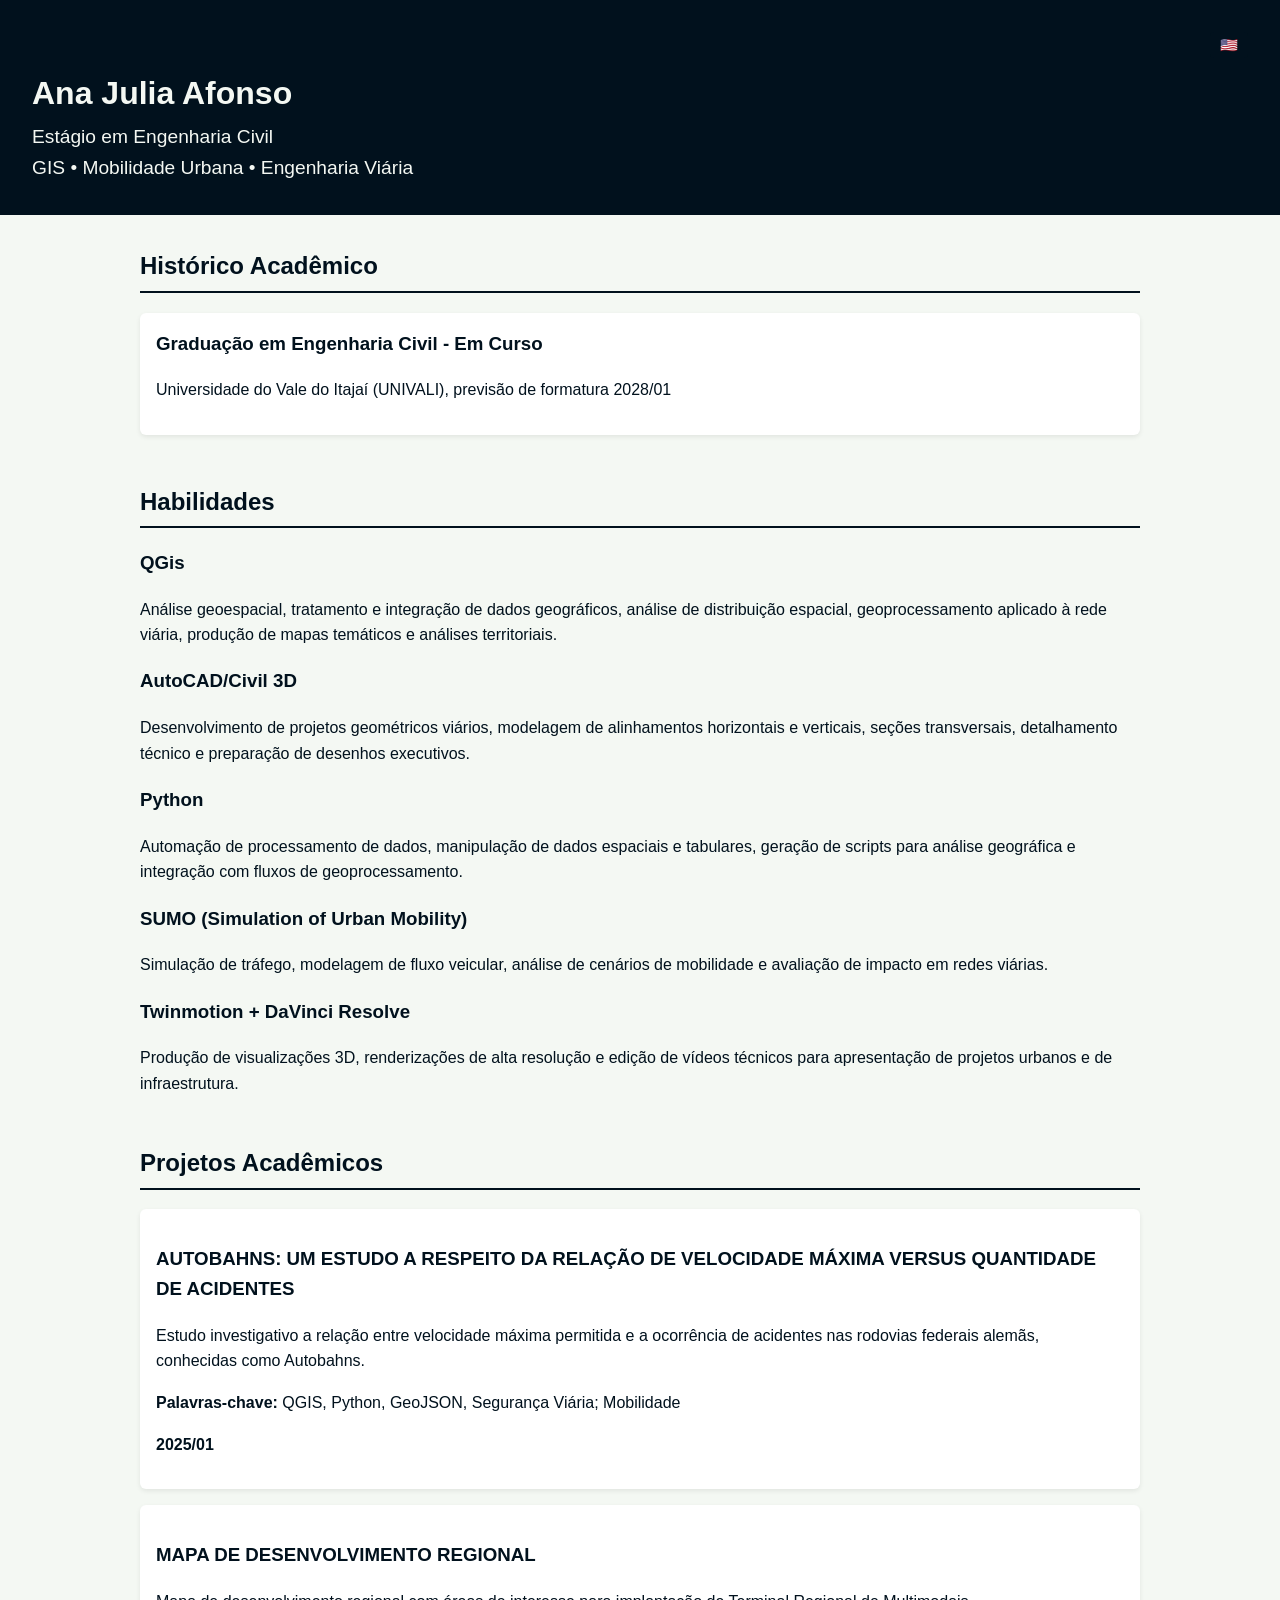
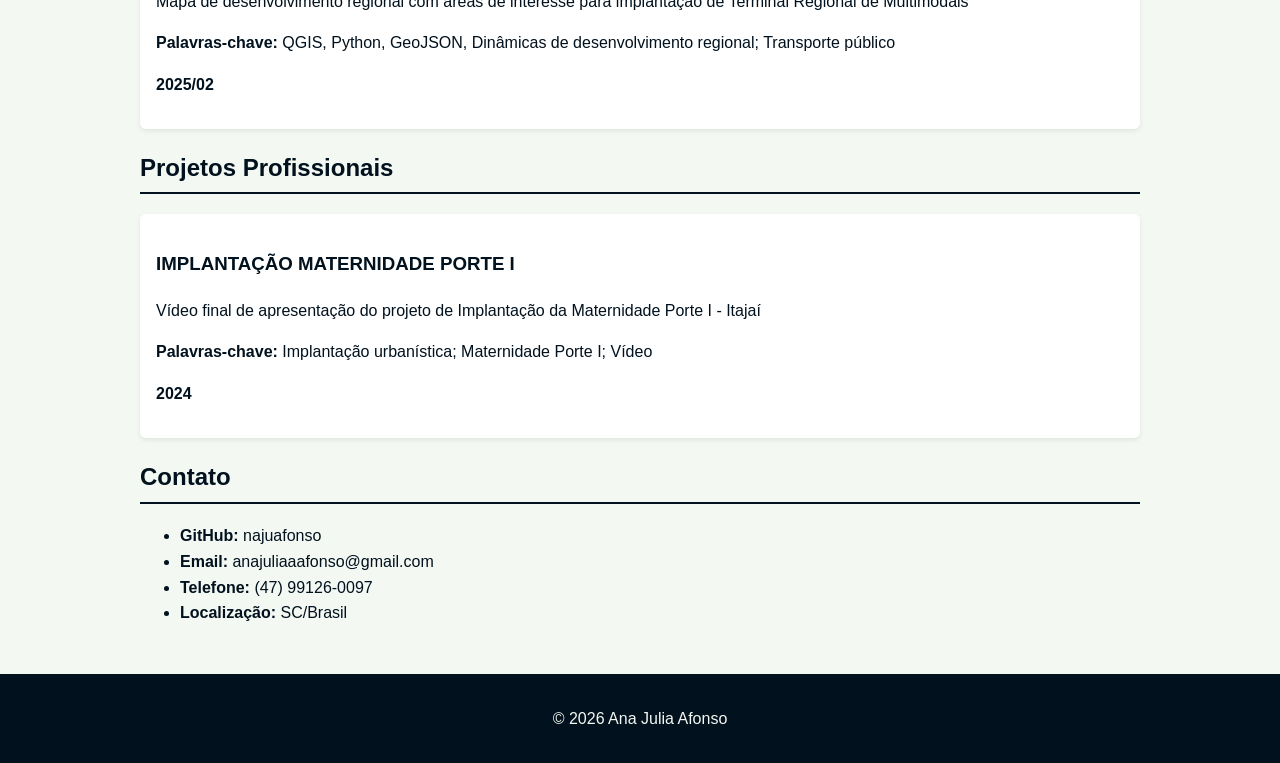
<file: index.html>
<!DOCTYPE html>
<html lang="pt">
<head>
<meta charset="UTF-8">
<meta name="viewport" content="width=device-width, initial-scale=1.0">
<title>Ana Julia Afonso | Portfolio de Projetos</title>
<link rel="stylesheet" href="style.css">
</head>
<body>

<header>
  <div class="lang-switch">
    <a href="en.html">🇺🇸</a>
  </div>
  <h1>Ana Julia Afonso</h1>
  <p>Estágio em Engenharia Civil</p>
  <p>GIS • Mobilidade Urbana • Engenharia Viária</p>
</header>

<main>
  <section id="academics">
    <h2>Histórico Acadêmico</h2>
    <div class="academic-item">
      <h3>Graduação em Engenharia Civil - Em Curso</h3>
      <p>Universidade do Vale do Itajaí (UNIVALI), previsão de formatura 2028/01</p>
    </div>
  </section>

  <section id="skills">
    <h2>Habilidades</h2>
    <div class="skills">
      <h3>QGis</h3>
      <p>Análise geoespacial, tratamento e integração de dados geográficos, análise de distribuição espacial, geoprocessamento aplicado à rede viária, produção de mapas temáticos e análises territoriais.</p>
      <h3>AutoCAD/Civil 3D</h3>
      <p>Desenvolvimento de projetos geométricos viários, modelagem de alinhamentos horizontais e verticais, seções transversais, detalhamento técnico e preparação de desenhos executivos.</p>
      <h3>Python</h3>
      <p>Automação de processamento de dados, manipulação de dados espaciais e tabulares, geração de scripts para análise geográfica e integração com fluxos de geoprocessamento.</p>
      <h3>SUMO (Simulation of Urban Mobility)</h3>
      <p>Simulação de tráfego, modelagem de fluxo veicular, análise de cenários de mobilidade e avaliação de impacto em redes viárias.</p>
      <h3>Twinmotion + DaVinci Resolve</h3>
      <p>Produção de visualizações 3D, renderizações de alta resolução e edição de vídeos técnicos para apresentação de projetos urbanos e de infraestrutura.</p>
    </div>
  </section>

  <section id="projects">
    <h2>Projetos Acadêmicos</h2>

<a href="AUTOBAHNS_FINAL.pdf" target="_blank">
  <div class="projects">
    <h3>AUTOBAHNS: UM ESTUDO A RESPEITO DA RELAÇÃO DE VELOCIDADE MÁXIMA VERSUS QUANTIDADE DE ACIDENTES</h3>
    <p>Estudo investigativo a relação entre velocidade máxima permitida e a ocorrência de acidentes nas rodovias federais alemãs, conhecidas como Autobahns.</p>
    <p><strong>Palavras-chave:</strong> QGIS, Python, GeoJSON, Segurança Viária; Mobilidade</p>
    <p><strong>2025/01</strong></p>
  </div>
</a>
    
<a href="PRANCHA 2025-12-02.pdf" target="_blank">
    <div class="projects">
      <h3>MAPA DE DESENVOLVIMENTO REGIONAL</h3>
      <p>Mapa de desenvolvimento regional com áreas de interesse para implantação de Terminal Regional de Multimodais</p>
      <p><strong>Palavras-chave:</strong> QGIS, Python, GeoJSON, Dinâmicas de desenvolvimento regional; Transporte público</p>
      <p><strong>2025/02</strong></p>
    </div>
    
    <section id="projects">
    <h2>Projetos Profissionais</h2>
<a href="https://youtu.be/bIXliyqEXes" target="_blank">
    <div class="projects">
      <h3>IMPLANTAÇÃO MATERNIDADE PORTE I</h3>
      <p>Vídeo final de apresentação do projeto de Implantação da Maternidade Porte I - Itajaí</p>
      <p><strong>Palavras-chave:</strong> Implantação urbanística; Maternidade Porte I; Vídeo</p>
      <p><strong>2024</strong></p>
    </div>

  <section id="contact">
    <h2>Contato</h2>
    <ul>
      <li><strong>GitHub:</strong> <a href="https://github.com/najuafonso" target="_blank">najuafonso</a></li>
      <li><strong>Email:</strong> anajuliaaafonso@gmail.com</li>
      <li><strong>Telefone:</strong> (47) 99126-0097 </li>
      <li><strong>Localização:</strong> SC/Brasil</li>
    </ul>
  </section>
</main>

<footer>
  <p>&copy; 2026 Ana Julia Afonso</p>
</footer>

</body>
</html>
</file>
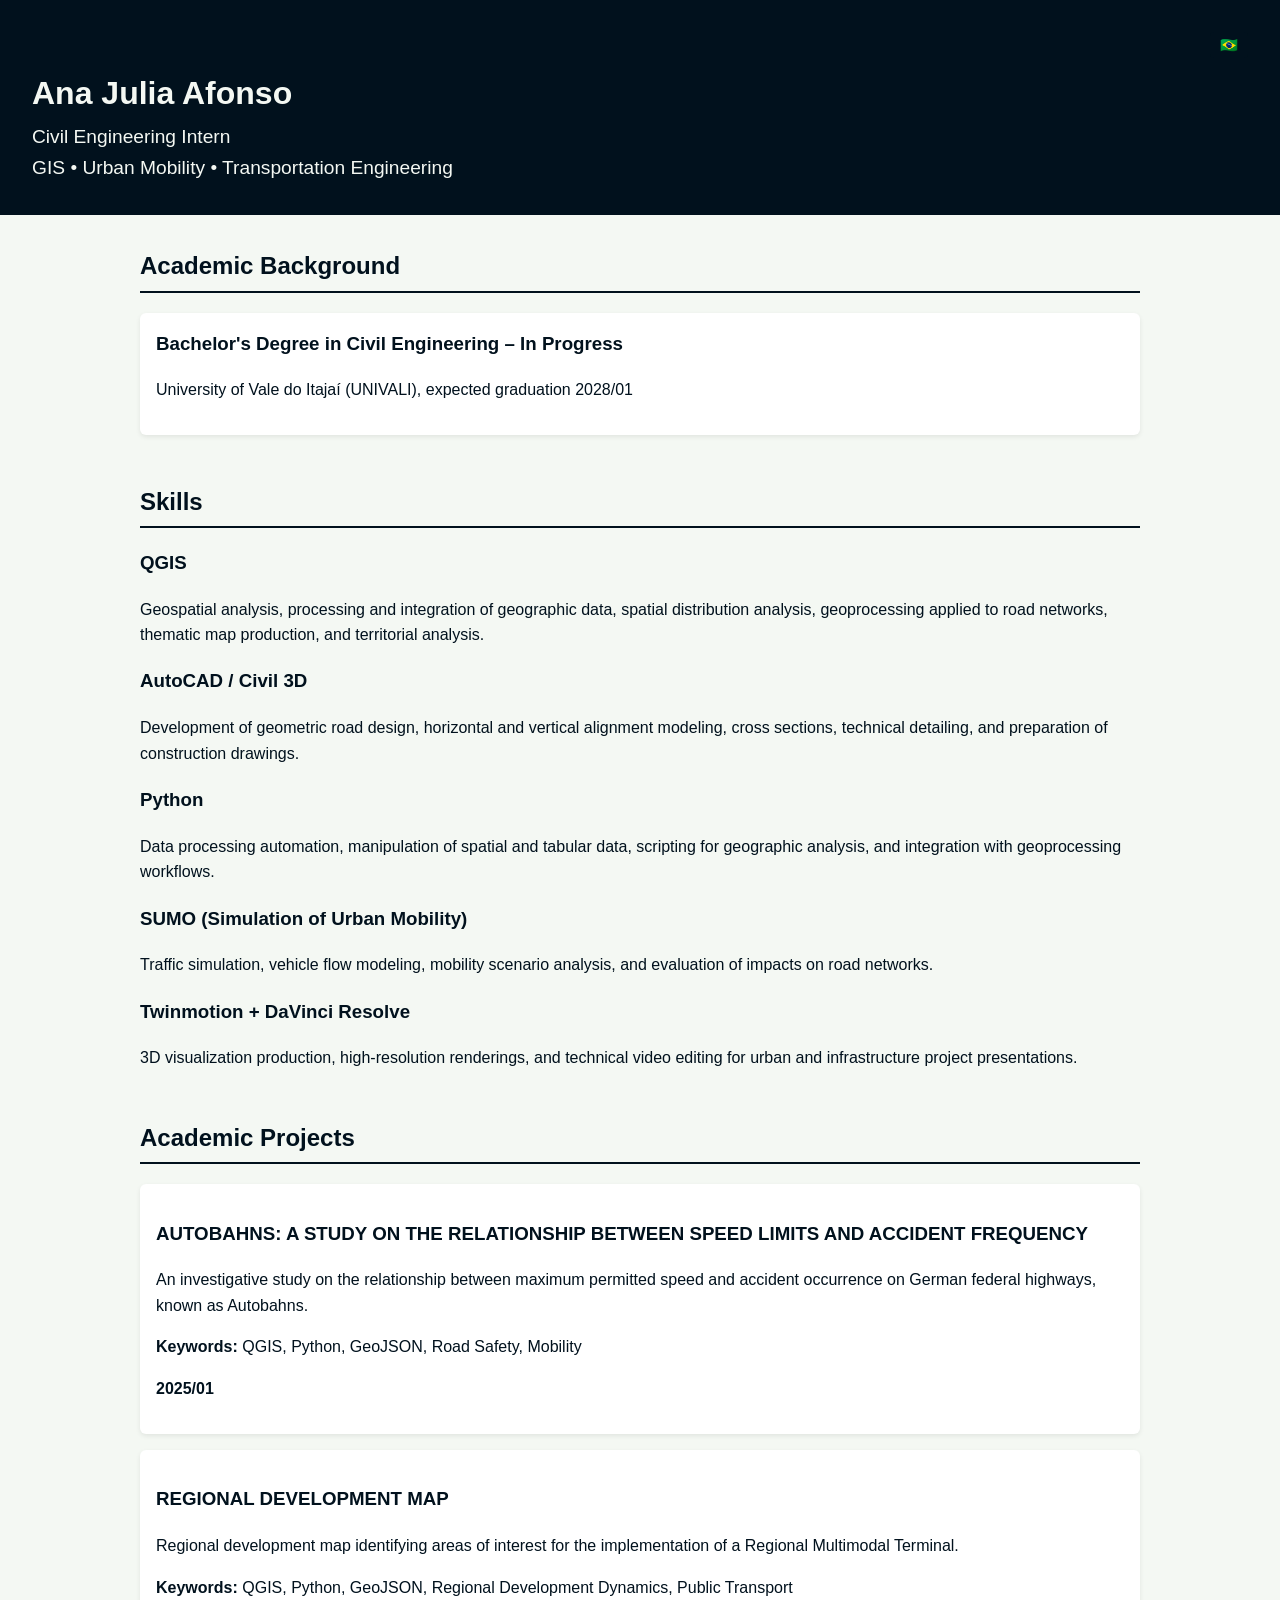
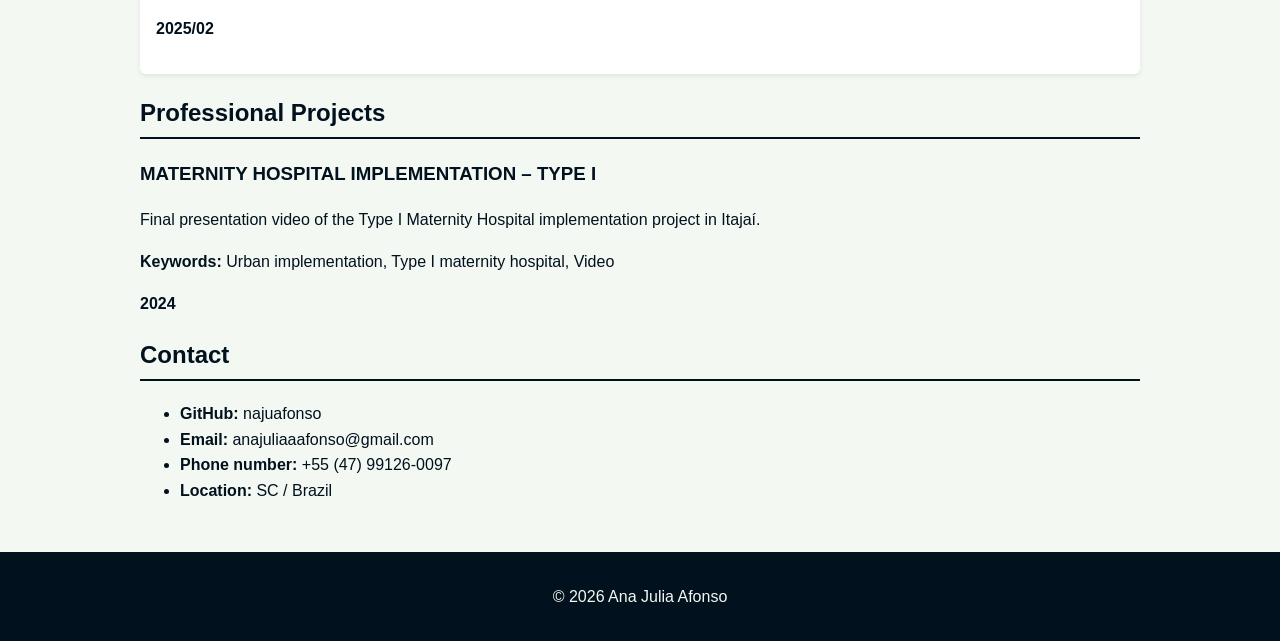
<file: en.html>
<!DOCTYPE html>
<html lang="en">
<head>
<meta charset="UTF-8">
<meta name="viewport" content="width=device-width, initial-scale=1.0">
<title>Ana Julia Afonso | Project Portfolio</title>
<link rel="stylesheet" href="style.css">
</head>
<body>

<header>
  <div class="lang-switch">
    <a href="index.html">🇧🇷</a>
  </div>
  <h1>Ana Julia Afonso</h1>
  <p>Civil Engineering Intern</p>
  <p>GIS • Urban Mobility • Transportation Engineering</p>
</header>

<main>
  <section id="academics">
    <h2>Academic Background</h2>
    <div class="academic-item">
      <h3>Bachelor's Degree in Civil Engineering – In Progress</h3>
      <p>University of Vale do Itajaí (UNIVALI), expected graduation 2028/01</p>
    </div>
  </section>

  <section id="skills">
    <h2>Skills</h2>
    <div class="skills">
      <h3>QGIS</h3>
      <p>Geospatial analysis, processing and integration of geographic data, spatial distribution analysis, geoprocessing applied to road networks, thematic map production, and territorial analysis.</p>

      <h3>AutoCAD / Civil 3D</h3>
      <p>Development of geometric road design, horizontal and vertical alignment modeling, cross sections, technical detailing, and preparation of construction drawings.</p>

      <h3>Python</h3>
      <p>Data processing automation, manipulation of spatial and tabular data, scripting for geographic analysis, and integration with geoprocessing workflows.</p>

      <h3>SUMO (Simulation of Urban Mobility)</h3>
      <p>Traffic simulation, vehicle flow modeling, mobility scenario analysis, and evaluation of impacts on road networks.</p>

      <h3>Twinmotion + DaVinci Resolve</h3>
      <p>3D visualization production, high-resolution renderings, and technical video editing for urban and infrastructure project presentations.</p>
    </div>
  </section>

  <section id="projects">
    <h2>Academic Projects</h2>

<a href="AUTOBAHNS_FINAL.pdf" target="_blank">
  <div class="projects">
    <h3>AUTOBAHNS: A STUDY ON THE RELATIONSHIP BETWEEN SPEED LIMITS AND ACCIDENT FREQUENCY</h3>
    <p>An investigative study on the relationship between maximum permitted speed and accident occurrence on German federal highways, known as Autobahns.</p>
    <p><strong>Keywords:</strong> QGIS, Python, GeoJSON, Road Safety, Mobility</p>
    <p><strong>2025/01</strong></p>
  </div>
</a>

<a href="PRANCHA 2025-12-02.pdf" target="_blank">
  <div class="projects">
    <h3>REGIONAL DEVELOPMENT MAP</h3>
    <p>Regional development map identifying areas of interest for the implementation of a Regional Multimodal Terminal.</p>
    <p><strong>Keywords:</strong> QGIS, Python, GeoJSON, Regional Development Dynamics, Public Transport</p>
    <p><strong>2025/02</strong></p>
  </div>
</a>

<section id="projects">
<h2>Professional Projects</h2>

<a href="https://youtu.be/bIXliyqEXes" target="_blank">
  <div class="project">
    <h3>MATERNITY HOSPITAL IMPLEMENTATION – TYPE I</h3>
    <p>Final presentation video of the Type I Maternity Hospital implementation project in Itajaí.</p>
    <p><strong>Keywords:</strong> Urban implementation, Type I maternity hospital, Video</p>
    <p><strong>2024</strong></p>
  </div>
</a>

  <section id="contact">
    <h2>Contact</h2>
    <ul>
      <li><strong>GitHub:</strong> <a href="https://github.com/najuafonso" target="_blank">najuafonso</a></li>
      <li><strong>Email:</strong> anajuliaaafonso@gmail.com</li>
      <li><strong>Phone number:</strong> +55 (47) 99126-0097</li>
      <li><strong>Location:</strong> SC / Brazil</li>
    </ul>
  </section>
</main>

<footer>
  <p>&copy; 2026 Ana Julia Afonso</p>
</footer>

</body>
</html>
</file>
<file: style.css>
body {
  font-family: Arial, sans-serif;
  line-height: 1.6;
  margin: 0;
  padding: 0;
  color: #01111D;
  background: #F4F8F3;
}

/* LINKS */
a {
  color: #01111D;
  text-decoration: none;
  font-weight: 500;
}

a:hover {
  text-decoration: underline;
  opacity: 0.8;
}

header {
  background: #01111D;
  color: #F4F8F3;
  padding: 2rem;
  text-align: left;
}

header h1 {
  margin: 0.2rem 0;
  font-size: 2rem;
}

header p {
  margin: 0;
  font-size: 1.2rem;
}

main {
  max-width: 1000px;
  margin: 2rem auto;
  padding: 0 1rem;
}

section {
  margin-bottom: 3rem;
}

h2 {
  border-bottom: 2px solid #01111D;
  padding-bottom: 0.3rem;
}

.skill-columns {
  display: flex;
  flex-wrap: wrap;
  gap: 2rem;
}

.skill-columns div {
  flex: 1 1 250px;
  background: #ffffff;
  padding: 1rem;
  border-radius: 6px;
  box-shadow: 0 2px 5px rgba(0,0,0,0.08);
}

.projects {
  background: #ffffff;
  padding: 1rem;
  margin-bottom: 1rem;
  border-radius: 6px;
  box-shadow: 0 2px 5px rgba(0,0,0,0.08);
  transition: 0.2s;
}


footer {
  background: #01111D;
  color: #F4F8F3;
  text-align: center;
  padding: 1rem 0;
}

.academic-item {
  background: #ffffff;
  padding: 1rem;
  margin-bottom: 1rem;
  border-radius: 6px;
  box-shadow: 0 2px 5px rgba(0,0,0,0.08);
}

.academic-item h3 {
  margin-top: 0;
}

.academic-item ul {
  list-style-type: disc;
  padding-left: 1.5rem;
}

.lang-switch {
  text-align: right;
  margin-bottom: 10px;
}

.lang-switch a {
  text-decoration: none;
  padding: 5px 10px;
  background-color: #01111D;
  color: #F4F8F3;
  border-radius: 4px;
  font-size: 0.9rem;
}

.lang-switch a:hover {
  opacity: 0.8;
}
</file>
